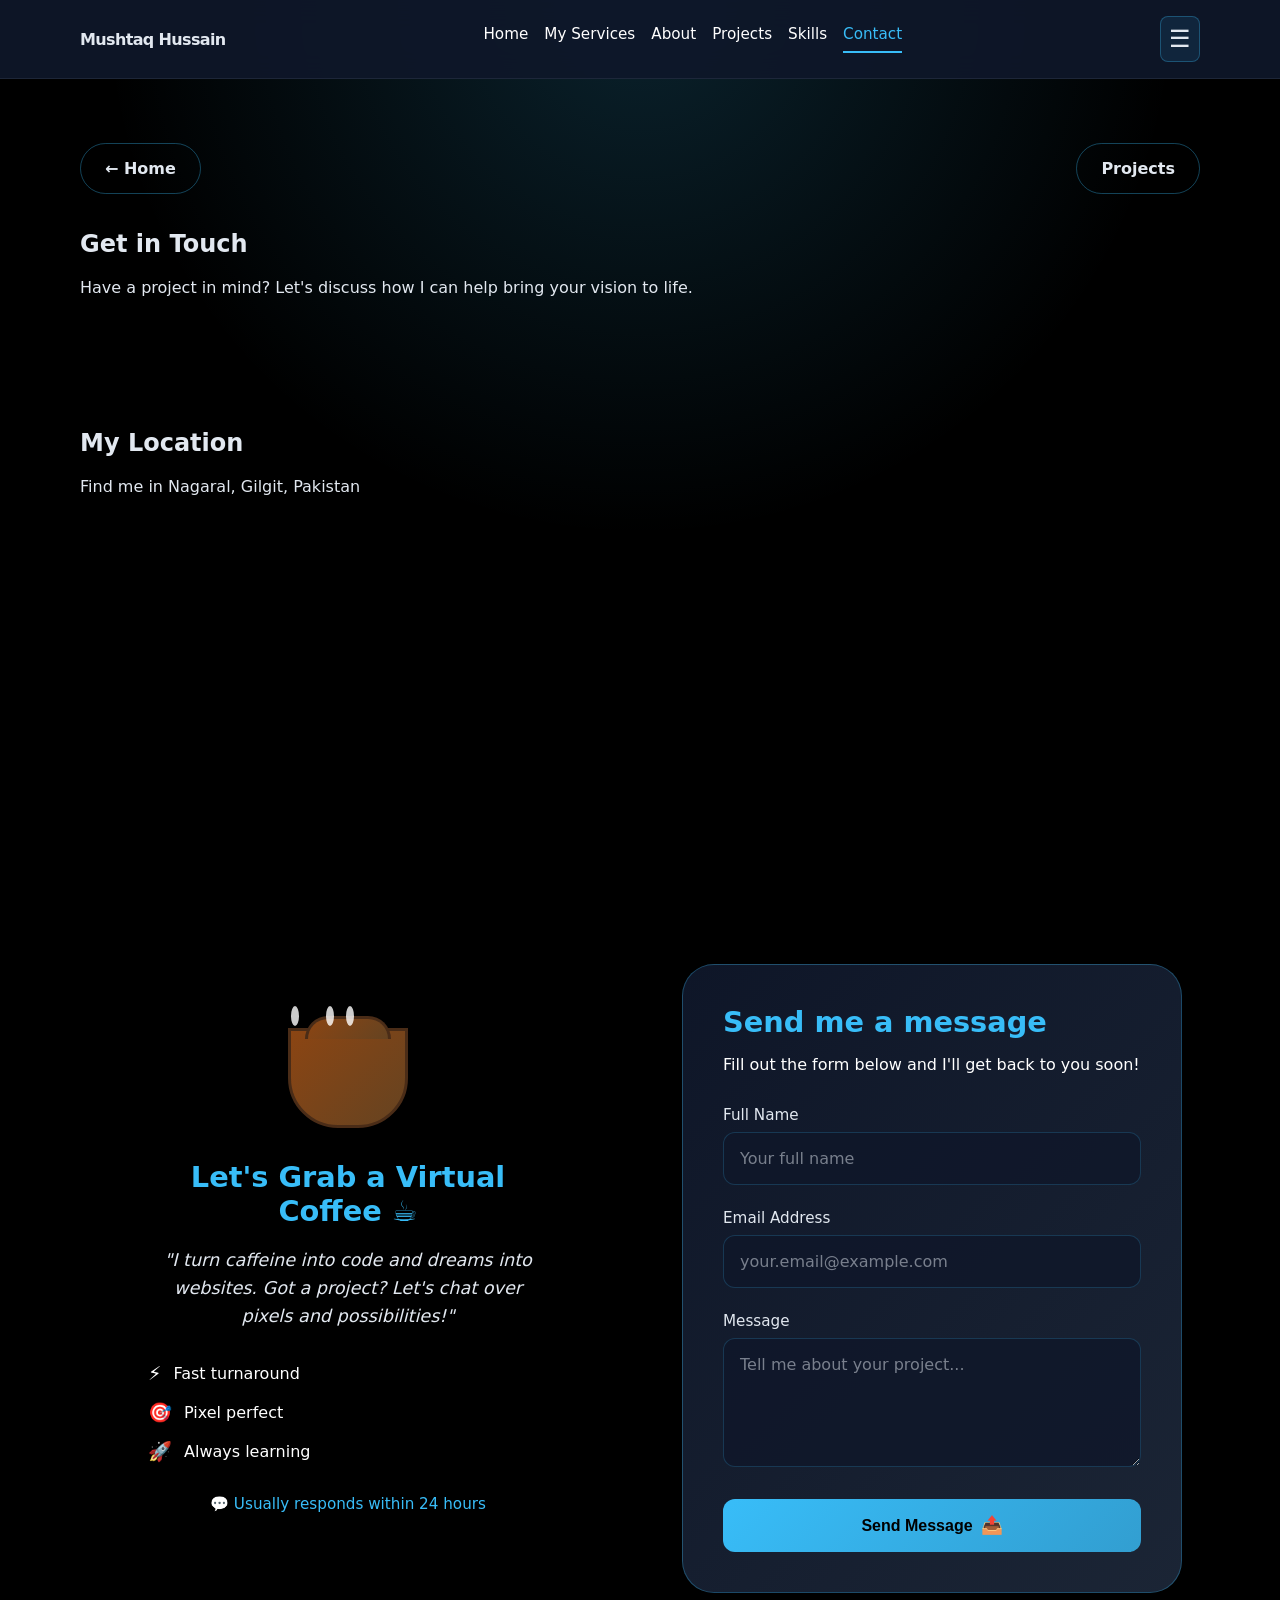
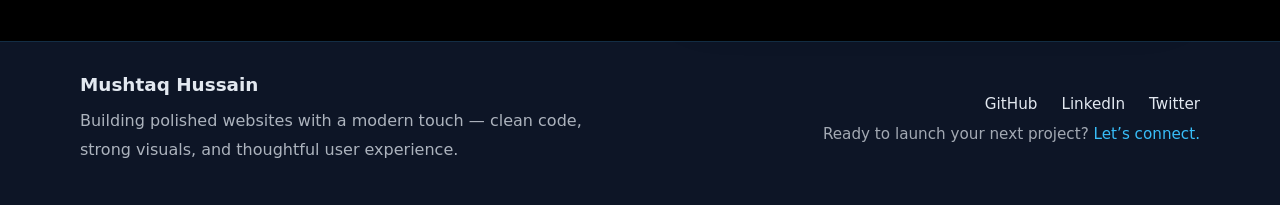
<file: contact.html>
<!DOCTYPE html>
<html lang="en">
<head>
    <meta charset="UTF-8">
    <meta name="viewport" content="width=device-width, initial-scale=1.0">
    <title>Contact Me</title>
    <link rel="stylesheet" href="style.css">
</head>
<body>
     <header>
      <div class="container">
         <nav>
            <a href="index.html" class="logo">Mushtaq Hussain</a>
            <div class="nav-links">
                <a href="index.html#home">Home</a>
                <a href="index.html#services">My Services</a>
                <a href="index.html#about">About</a>
                <a href="project.html" class="active">Projects</a>
                <a href="index.html#skills">Skills</a>
                <a href="index.html#contact">Contact</a>
            </div>
            <button class="hamburger" id="hamburger">☰</button>
            <div class="hamburger-menu" id="hamburger-menu">
                <nav class="hamburger-nav">
                    <p class="section-title">About me</p>
                    <button class="close-btn" id="closeHamburger">×</button>
                </nav>
                <div class="hamburger-about">
                    <div class="about-grid">
                        <div class="card">
                            <h3>Hi, I’m a web developer.</h3>
                            <p>I build responsive websites using HTML, CSS, and JavaScript. My goal is to create thoughtful user experiences with clean, modern interfaces and intuitive interactions.</p>
                            <div class="features">
                                <div class="feature">
                                    <strong>Responsive design</strong>
                                    <span>Fast layouts that adapt to mobile, tablet, and desktop.</span>
                                </div>
                                <div class="feature">
                                    <strong>Interactive UI</strong>
                                    <span>Smooth animations and clear navigation for every visitor.</span>
                                </div>
                                <div class="feature">
                                    <strong>Simple custom code</strong>
                                    <span>Easy-to-edit structure so you can update content quickly.</span>
                                </div>
                            </div>
                        </div>
                        <div class="card">
                            <h3>What I enjoy working on</h3>
                            <p>Projects that combine strong visual design with reliable performance. I enjoy creating landing pages, portfolios, and small apps that feel polished and easy to use.</p>
                        </div>
                    </div>
                </div>
                <div class="hamburger-contact">
                    <p class="section-title">Get in touch</p>
                    <div class="contact-card card">
                        <h3>Let's build something together.</h3>
                        <p>Fill in your contact details or copy the email below to start a conversation.</p>
                        <div class="contact-actions">
                            <a href="mailto:mushtaq93808@gmail.com" class="btn">Email me</a>
                            <button id="hamburgerCopyEmailBtn" class="btn-outline" type="button">Copy email</button>
                        </div>
                        <p class="contact-info">Or change this email to your own address and share it with clients.</p>
                    </div>
                </div>
            </div>
        </nav>
      </div>
    </header>

    <section class="project-hero">
      <div class="container">
        <div class="project-hero-content">
          <div class="hero-header-wrapper">
            <nav class="breadcrumb">
              <a href="index.html" class="btn-outline">← Home</a>
              <a href="project.html" class="btn-outline">Projects</a>
            </nav>
            <div>
              <h1>Get in Touch</h1>
              <p>Have a project in mind? Let's discuss how I can help bring your vision to life.</p>
            </div>
          </div>
        </div>
      </div>
    </section>

      <section id="contact">
          <div class="container">
            
            <!-- Map Section -->
            <div class="map-section">
                <h2>My Location</h2>
                <p>Find me in Nagaral, Gilgit, Pakistan</p>
                <div class="map-container">
                    <iframe 
                        src="https://maps.google.com/maps?q=Nagaral+Gilgit+Pakistan&output=embed" 
                        width="100%" 
                        height="400" 
                        style="border:0;" 
                        allowfullscreen="" 
                        loading="lazy" 
                        referrerpolicy="no-referrer-when-downgrade">
                    </iframe>
                </div>
            </div>
            
            <div class="contact-grid">
                <!-- Left Side - Creative/Funny Content -->
                <div class="contact-creative">
                    <div class="creative-content">
                        <div class="coffee-animation">
                            <div class="coffee-cup">
                                <div class="steam"></div>
                                <div class="steam"></div>
                                <div class="steam"></div>
                            </div>
                        </div>
                        <h3>Let's Grab a Virtual Coffee ☕</h3>
                        <p class="creative-text">
                            "I turn caffeine into code and dreams into websites. 
                            Got a project? Let's chat over pixels and possibilities!"
                        </p>
                        <div class="fun-facts">
                            <div class="fun-fact">
                                <span class="emoji">⚡</span>
                                <span>Fast turnaround</span>
                            </div>
                            <div class="fun-fact">
                                <span class="emoji">🎯</span>
                                <span>Pixel perfect</span>
                            </div>
                            <div class="fun-fact">
                                <span class="emoji">🚀</span>
                                <span>Always learning</span>
                            </div>
                        </div>
                        <div class="response-time">
                            <p>💬 Usually responds within 24 hours</p>
                        </div>
                    </div>
                </div>
                
                <!-- Right Side - Contact Form -->
                <div class="contact-form-container">
                    <div class="contact-form-card card">
                        <h3>Send me a message</h3>
                        <p>Fill out the form below and I'll get back to you soon!</p>
                        
                        <form id="contactForm" class="contact-form" action="mailto:mushtaq93808@gmail.com" method="GET" enctype="text/plain">
                            <div class="form-group">
                                <label for="fullName">Full Name</label>
                                <input type="text" id="fullName" name="fullName" required placeholder="Your full name">
                            </div>
                            
                            <div class="form-group">
                                <label for="email">Email Address</label>
                                <input type="email" id="email" name="email" required placeholder="your.email@example.com">
                            </div>
                            
                            <div class="form-group">
                                <label for="message">Message</label>
                                <textarea id="message" name="message" required placeholder="Tell me about your project..." rows="5"></textarea>
                            </div>
                            
                            <button type="submit" class="btn submit-btn">
                                <span class="btn-text">Send Message</span>
                                <span class="btn-icon">📤</span>
                            </button>
                        </form>
                        
                        <div id="formMessage" class="form-message"></div>
                    </div>
                </div>
            </div>
          </div>
        </section>

      
    <footer>
        <div class="footer-content container">
            <div class="footer-brand">
                <a href="#home" class="footer-logo">Mushtaq Hussain</a>
                <p>Building polished websites with a modern touch — clean code, strong visuals, and thoughtful user experience.</p>
            </div>
            <div class="footer-links-group">
                <div class="footer-links">
                    <a href="https://github.com/mushtaq93808-png" target="_blank" rel="noreferrer">GitHub</a>
                    <a href="https://www.linkedin.com/in/mushtaq-hussain-2829ab2a3/" target="_blank" rel="noreferrer">LinkedIn</a>
                    <a href="#" target="_blank" rel="noreferrer">Twitter</a>
                </div>
                <p class="footer-note">Ready to launch your next project? <a href="#contact">Let’s connect.</a></p>
            </div>
        </div>
    </footer>

    <script src="script.js"></script>
    
</body>
</html>
</file>
<file: style.css>
/* Portfolio styles */
:root {
  --bg: #000000;
  --card: #1e293b;
  --accent: #38bdf8;
  --text: #e2e8f0;
  --muted: #ffffff;
}

* {
  box-sizing: border-box;
}

html {
  scroll-behavior: smooth;
}

body {
  margin: 0;
  font-family: Inter, system-ui, -apple-system, BlinkMacSystemFont, "Segoe UI", sans-serif;
  background: radial-gradient(circle at top, rgba(56, 189, 248, 0.18), transparent 28%),
    var(--bg);
  color: var(--text);
}

/* ═══════════════════════════════════════
   PROFESSIONAL SPLASH SCREEN
   ═══════════════════════════════════════ */
.splash-screen {
  position: fixed;
  inset: 0;
  z-index: 9999;
  background: linear-gradient(135deg, rgba(15, 23, 42, 0.98), rgba(30, 41, 59, 0.96));
  backdrop-filter: blur(10px);
  display: flex;
  align-items: center;
  justify-content: center;
  flex-direction: column;
  overflow: hidden;
  cursor: default;
}

.splash-screen::before {
  content: '';
  position: absolute;
  inset: 0;
  background: radial-gradient(circle at top left, rgba(56, 189, 248, 0.08), transparent 40%),
              radial-gradient(circle at bottom right, rgba(56, 189, 248, 0.05), transparent 40%);
  pointer-events: none;
}

.splash-screen.fade-out {
  animation: splashFade 0.8s ease-out forwards;
}

@keyframes splashFade {
  to {
    opacity: 0;
    visibility: hidden;
    transform: translateY(-20px);
  }
}

.splash-content {
  position: relative;
  z-index: 1;
  text-align: center;
  display: flex;
  flex-direction: column;
  align-items: center;
  gap: 2rem;
  animation: splashIn 0.8s ease-out;
}

@keyframes splashIn {
  from {
    opacity: 0;
    transform: scale(0.95) translateY(20px);
  }
  to {
    opacity: 1;
    transform: scale(1) translateY(0);
  }
}

.splash-logo {
  width: 80px;
  height: 80px;
  background: linear-gradient(135deg, var(--accent), rgba(56, 189, 248, 0.6));
  border-radius: 1.5rem;
  display: flex;
  align-items: center;
  justify-content: center;
  font-weight: 700;
  font-size: 2rem;
  color: #0f172a;
  box-shadow: 0 20px 40px rgba(56, 189, 248, 0.2), inset 0 -2px 8px rgba(0, 0, 0, 0.2);
  animation: logoBounce 0.8s ease-out;
}

@keyframes logoBounce {
  0% {
    transform: scale(0.5);
    opacity: 0;
  }
  100% {
    transform: scale(1);
    opacity: 1;
  }
}

.splash-title {
  margin: 0;
  font-size: clamp(1.8rem, 4vw, 2.8rem);
  font-weight: 700;
  letter-spacing: -0.02em;
  color: var(--muted);
  animation: titleSlide 0.8s ease-out 0.2s both;
}

@keyframes titleSlide {
  from {
    opacity: 0;
    transform: translateY(20px);
  }
  to {
    opacity: 1;
    transform: translateY(0);
  }
}

.splash-subtitle {
  margin: 0;
  font-size: 1rem;
  color: rgba(226, 232, 240, 0.7);
  letter-spacing: 0.08em;
  text-transform: uppercase;
  font-weight: 500;
  animation: titleSlide 0.8s ease-out 0.3s both;
}

/* .splash-progress {
  display: flex;
  align-items: center;
  gap: 1rem;
  animation: titleSlide 0.8s ease-out 0.4s both;
} */

.progress-bar {
  width: 200px;
  height: 3px;
  background: rgba(56, 189, 248, 0.15);
  border-radius: 2px;
  overflow: hidden;
  position: relative;
}

.progress-fill {
  height: 100%;
  width: 0;
  background: linear-gradient(90deg, var(--accent), rgba(56, 189, 248, 0.8));
  border-radius: 2px;
  animation: progressLoad 2.2s ease-out forwards;
}

@keyframes progressLoad {
  0% { width: 0; }
  75% { width: 85%; }
  100% { width: 100%; }
}

.progress-text {
  font-size: 0.85rem;
  color: var(--accent);
  font-weight: 600;
  min-width: 40px;
  text-align: right;
}

.hero-image img {
  max-width: 100%;
  display: block;
  background: transparent;
}

a {
  color: inherit;
  text-decoration: none;
}

.container {
  width: min(1120px, calc(100% - 2rem));
  margin: 0 auto;
}

header {
  position: sticky;
  top: 0;
  z-index: 20;
  background: rgba(15, 23, 42, 0.92);
  backdrop-filter: blur(14px);
  border-bottom: 1px solid rgba(148, 163, 184, 0.12);
}

nav {
  display: flex;
  align-items: center;
  justify-content: space-between;
  gap: 1rem;
  padding: 1rem 0;
}

.logo {
  font-weight: 700;
  letter-spacing: -0.04em;
}

.nav-links {
  display: flex;
  gap: 1rem;
  flex-wrap: wrap;
  justify-content: flex-end;
}

.hamburger {
  display: none;
  background: rgba(56, 189, 248, 0.1);
  border: 1px solid rgba(56, 189, 248, 0.3);
  border-radius: 0.5rem;
  color: var(--text);
  font-size: 1.5rem;
  cursor: pointer;
  padding: 0.5rem;
}

.hamburger-menu {
  display: none;
  position: absolute;
  top: 100%;
  right: 0;
  background: var(--card);
  border: 1px solid rgba(148, 163, 184, 0.12);
  border-radius: 0.5rem;
  padding: 1rem;
  width: 400px;
  max-height: 85vh;
  overflow-y: auto;
  z-index: 10;
  opacity: 0;
  transform: translateY(-10px);
  transition: opacity 0.3s ease, transform 0.3s ease;
}

.hamburger-nav {
  position: sticky;
  top: -18px;
  background: var(--card);
  display: flex;
  justify-content: space-between;
  align-items: center;
  padding: 1.7rem;
  margin: -1rem -1rem 1rem -1rem;
  border-bottom: 1px solid rgba(148, 163, 184, 0.12);
  gap: 1rem;
  z-index: 15;
}

.hamburger-nav .section-title {
  margin: 0;
  flex: 1;
}

.close-btn {
  background: none;
  border: none;
  color: var(--text);
  font-size: 1.5rem;
  cursor: pointer;
  padding: 0;
  flex-shrink: 0;
}

.hamburger-about .about-grid {
  grid-template-columns: 1fr;
  gap: 1rem;
}

.hamburger-contact .contact-card {
  padding: 1rem;
}

.hamburger-menu.active {
  display: block;
  opacity: 1;
  transform: translateY(0);
}

.nav-links a {
  font-size: 0.95rem;
  color: var(--muted);
  transition: color 0.2s ease, border-color 0.2s ease;
  padding-bottom: 0.5rem;
  border-bottom: 2px solid transparent;
  position: relative;
}

.nav-links a:hover {
  color: var(--accent);
  border-bottom-color: var(--accent);
}

.nav-links a.active {
  color: var(--accent);
  border-bottom-color: var(--accent);
}

.hero {
  margin: 0 100px;
 
  display: grid;
  grid-template-columns: 1.2fr 0.8fr;
  gap: 2rem;
  align-items: center;
  padding: 4rem 0 3rem;
}


.hero-content {
  max-width: 560px;
}

.hero h1 {
  
  color:var(--muted) ;
  font-size: 48px;
  margin: 0 0 1rem;
  line-height: 1.02;
  
}
.hero h2 {
  color: var(--accent);
  font-size: 32px;
  margin: 0 0 1rem;
  line-height: 1.02;
  overflow: hidden; /* to hide the falling words initially */
}

.animated-word {
  display: inline-block;
  opacity: 0;
  transform: translateY(-50px);
  animation: fallIn 0.8s ease-out forwards;
}

.animated-word:nth-child(1) { animation-delay: 0s; }
.animated-word:nth-child(2) { animation-delay: 0.8s; }
.animated-word:nth-child(3) { animation-delay: 1.6s; }
.animated-word:nth-child(4) { animation-delay: 2.4s; }

@keyframes fallIn {
  0% {
    opacity: 0;
    transform: translateY(-50px);
  }
  100% {
    opacity: 1;
    transform: translateY(0);
  }
}

.hero p {
  font-size: 1rem;
  line-height: 1.8;
  color: var(--muted);
}

.hero-buttons {
  margin-top: 2rem;
  display: flex;
  gap: 1rem;
  flex-wrap: wrap;
}

.btn,
.btn-outline {
  display: inline-flex;
  align-items: center;
  justify-content: center;
  gap: 0.5rem;
  border-radius: 999px;
  padding: 0.95rem 1.5rem;
  font-weight: 600;
  transition: transform 0.2s ease, background-color 0.2s ease, color 0.2s ease;
}

.btn {
  background: var(--accent);
  color: #0f172a;
  border: none;
}

.btn:hover,
.btn-outline:hover {
  transform: translateY(-1px);
}

.btn-outline {
  border: 1px solid rgba(56, 189, 248, 0.35);
  color: var(--text);
  background: transparent;
}

.btn-sm {
  padding: 0.65rem 1.25rem;
  font-size: 0.9rem;
}

.hero-image {
  position: relative;
  overflow: hidden;
  border-radius: 2rem;
}

.hero-image::before {
  content: '';
  position: absolute;
  top: 0;
  left: -25%;
  width: 150%;
  height: 100%;
  background: linear-gradient(120deg, transparent 35%, rgba(56, 189, 248, 0.18) 45%, rgba(56, 189, 248, 0.08) 55%, transparent 70%);
  transform: translateX(-100%);
  transition: transform 0.8s ease;
  z-index: 2;
  pointer-events: none;
}

.hero-image:hover::before {
  transform: translateX(100%);
}

.hero-image img {
  overflow: hidden;
  box-shadow: 0 32px 80px rgba(15, 23, 42, 0.35);
  background: transparent;
  clip-path: polygon(27% 0%, 73% 0%, 100% 27%, 100% 73%, 73% 100%, 27% 100%, 0% 73%, 0% 27%);
  border: 4px solid rgba(56, 189, 248, 0.35);
  transition: transform 0.35s ease, box-shadow 0.35s ease;
  transform-origin: center center;
}

.hero-image:hover {
  animation: swing 0.8s ease-in-out alternate-reverse;
}

.hero-image img {
  width: 100%;
  height: auto;
  display: block;
  object-fit: cover;
  background: transparent;
}

@keyframes swing {
  0%, 100% {
    transform: rotate(0deg);
  }
  25% {
    transform: rotate(-3deg);
  }
  50% {
    transform: rotate(3deg);
  }
  75% {
    transform: rotate(-3deg);
  }
}

section {
  padding: 3rem 0;
}

.section-title {
  display: inline-flex;
  align-items: center;
  gap: 0.75rem;
  margin-bottom: 1.75rem;
 
  text-transform: uppercase;
  letter-spacing: 0.18em;
  color: var(--accent);
}

.project-hero-lower {
  display: grid;
  grid-template-columns: 1fr auto;
  gap: 3rem;
  align-items: center;
  justify-items: start;
  padding: 3rem 0 4rem;
  border-top: 1px solid rgba(56, 189, 248, 0.1);
}

.project-hero-list h3 {
  color: var(--accent);
  font-size: 1.2rem;
  margin: 0 0 1.5rem;
  text-transform: uppercase;
  letter-spacing: 0.1em;
}

.project-quick-list {
  list-style: none;
  padding: 0;
  margin: 0;
  display: flex;
  flex-direction: column;
  gap: 0.75rem;
}

.project-quick-list li {
  border-left: 2px solid rgba(56, 189, 248, 0.3);
  padding-left: 1rem;
  transition: all 0.2s ease;
}

.project-quick-list li:hover {
  border-left-color: var(--accent);
}

.project-quick-list li a {
  color: var(--text);
  text-decoration: none;
  font-size: 1rem;
  transition: color 0.2s ease;
}

.project-quick-list li a:hover {
  color: var(--accent);
}

.project-hero-cta {
  display: flex;
  flex-direction: column;
  gap: 0.75rem;
  justify-content: flex-end;
  align-items: flex-end;
  background: linear-gradient(135deg, rgba(56, 189, 248, 0.1), rgba(30, 41, 59, 0.15));
  border: 1px solid rgba(56, 189, 248, 0.2);
  border-radius: 1.5rem;
  padding: 1.75rem;
  backdrop-filter: blur(10px);
  box-shadow: 0 8px 32px rgba(0, 0, 0, 0.1);
}

.section-subtitle {
  display: block;
  font-size: 2rem;
  font-weight: 600;
  color: var(--muted);
  margin: -1.75rem 0 2rem 0;
  line-height: 1.3;
  letter-spacing: -0.02em;
}

.section-header {
  display: flex;
  justify-content: space-between;
  align-items: center;
  gap: 2rem;
  margin-bottom: 3rem;
  flex-wrap: wrap;
}

.section-header h2 {
  font-size: 2.5rem;
  margin: 0;
  color: var(--muted);
}

.project-filters {
  display: flex;
  gap: 0.75rem;
  flex-wrap: wrap;
}

.filter-btn {
  background: transparent;
  border: 1px solid rgba(56, 189, 248, 0.3);
  color: var(--text);
  padding: 0.65rem 1.25rem;
  border-radius: 999px;
  cursor: pointer;
  font-weight: 500;
  transition: all 0.2s ease;
  font-size: 0.95rem;
}

.filter-btn:hover {
  border-color: var(--accent);
  color: var(--accent);
}

.filter-btn.active {
  background: var(--accent);
  color: #0f172a;
  border-color: var(--accent);
}

.cta-section {
  text-align: center;
  padding: 3rem;
  background: linear-gradient(135deg, rgba(56, 189, 248, 0.08), rgba(30, 41, 59, 0.1));
  border: 1px solid rgba(56, 189, 248, 0.15);
  border-radius: 2rem;
  margin-top: 4rem;
}

.cta-section h3 {
  font-size: 2rem;
  color: var(--muted);
  margin: 0 0 0.5rem;
}

.cta-section p {
  color: var(--text);
  font-size: 1.1rem;
  margin: 0 0 1.5rem;
}

.btn-lg {
  padding: 1.1rem 2rem;
  font-size: 1.05rem;
}


.card-grid {
  display: grid;
  gap: 1.5rem;
}

.about-grid,
.projects-grid,
.skills-grid {
  display: grid;
  gap: 1.5rem;
}



.about-grid {
  position: relative;
  display: grid;
  grid-template-columns: 1.2fr 0.8fr;
  gap: 3rem;
  align-items: center;
  margin-bottom: 4rem;
}

.about-grid .card:first-child {
  position: relative;
  background: linear-gradient(135deg, rgba(15, 23, 42, 0.95), rgba(30, 41, 59, 0.9));
  border: 1px solid rgba(56, 189, 248, 0.3);
  border-radius: 2rem;
  padding: 3rem;
  box-shadow: 0 25px 50px rgba(0, 0, 0, 0.3);
  backdrop-filter: blur(10px);
  min-height: 400px;
  display: flex;
  flex-direction: column;
  justify-content: center;
  overflow: hidden;
  transition: transform 0.35s ease, box-shadow 0.35s ease, background-color 0.35s ease;
}

.about-grid .card:first-child::before {
  content: '';
  position: absolute;
  inset: -20px;
  background: radial-gradient(circle at top left, rgba(56, 189, 248, 0.14), transparent 30%);
  opacity: 0;
  transform: scale(0.95);
  pointer-events: none;
  transition: opacity 0.35s ease, transform 0.35s ease;
}

.about-grid .card:first-child:hover {
  transform: translateY(-8px);
  box-shadow: 0 42px 85px rgba(8, 145, 178, 0.25);
}

.about-grid .card:first-child:hover::before {
  opacity: 1;
  transform: scale(1);
}

.about-grid .card:first-child h3 {
  font-size: 2.5rem;
  font-weight: 700;
  color: var(--muted);
  margin-bottom: 1.5rem;
  line-height: 1.1;
}

.about-grid .card:first-child p {
  font-size: 1.1rem;
  line-height: 1.75;
  color: var(--text);
  margin-bottom: 2rem;
  opacity: 0.95;
}

.about-actions {
  margin-top: auto;
}

.about-grid .card:nth-child(2) {
  position: relative;
  min-height: 400px;
  animation: aboutImageIn 0.9s ease-out forwards;
}

#about.animate .about-grid .card:first-child {
  animation: aboutTextIn 0.9s ease-out forwards;
}

#about.animate .about-grid .card:nth-child(2) {
  animation-delay: 0.2s;
}

.activity-gallery {
  position: relative;
  overflow: hidden;
  border-radius: 2rem;
  box-shadow: 0 25px 50px rgba(0, 0, 0, 0.3);
  transition: transform 0.35s ease, box-shadow 0.35s ease;
}

.activity-gallery:hover {
  transform: translateY(-6px) scale(1.02);
  box-shadow: 0 35px 65px rgba(8, 145, 178, 0.22);
}

.activity-gallery::before {
  content: '';
  position: absolute;
  top: 0;
  left: -25%;
  width: 150%;
  height: 100%;
  background: linear-gradient(120deg, transparent 35%, rgba(56, 189, 248, 0.18) 45%, rgba(56, 189, 248, 0.08) 55%, transparent 70%);
  transform: translateX(-100%);
  transition: transform 0.8s ease;
  z-index: 1;
  border-radius: 2rem;
}

.activity-gallery:hover::before {
  transform: translateX(100%);
}

.activity-gallery img {
  width: 100%;
  height: 100%;
  object-fit: cover;
  display: block;
  min-height: 400px;
  border-radius: 2rem;
  transition: transform 0.35s ease;
}

.activity-gallery:hover img {
  transform: scale(1.06) rotate(0.25deg);
}

@keyframes aboutTextIn {
  from {
    opacity: 0;
    transform: translateX(-30px);
  }
  to {
    opacity: 1;
    transform: translateX(0);
  }
}

@keyframes aboutImageIn {
  from {
    opacity: 0;
    transform: translateX(30px) scale(0.98);
  }
  to {
    opacity: 1;
    transform: translateX(0) scale(1);
  }
}

.projects-grid {
  grid-template-columns: repeat(2, minmax(0, 1fr));
  gap: 2rem;
  margin-bottom: 4rem;
}

.project-card {
  display: grid;
  grid-template-rows: auto 1fr;
  gap: 0;
  overflow: hidden;
  cursor: pointer;
  transition: transform 0.3s ease, box-shadow 0.3s ease;
}

.project-card:hover {
  transform: translateY(-5px);
  box-shadow: 0 30px 60px rgba(0, 0, 0, 0.3);
}

.project-image {
  position: relative;
  overflow: hidden;
  border-radius: 1.5rem 1.5rem 0 0;
  height: 250px;
  background: rgba(56, 189, 248, 0.1);
}

.project-image img {
  width: 100%;
  height: 100%;
  object-fit: cover;
  transition: transform 0.3s ease;
}

.project-card:hover .project-image img {
  transform: scale(1.08);
}

.project-overlay {
  position: absolute;
  top: 0;
  left: 0;
  right: 0;
  bottom: 0;
  background: rgba(15, 23, 42, 0.85);
  opacity: 0;
  transition: opacity 0.3s ease;
  display: flex;
  align-items: center;
  justify-content: center;
  backdrop-filter: blur(5px);
}

.project-card:hover .project-overlay {
  opacity: 1;
}

.project-info {
  padding: 2rem;
  display: flex;
  flex-direction: column;
  gap: 1rem;
}

.project-info h4 {
  margin: 0;
  color: var(--muted);
  font-size: 1.35rem;
}

.project-info p {
  margin: 0;
  color: var(--text);
  line-height: 1.6;
}


.stats-grid {
  margin-top: 50px;
  display: grid;
  grid-template-columns: repeat(2, minmax(280px, 1fr));
  gap: 2rem;
}

.stat-card {
  background: linear-gradient(135deg, rgba(15, 23, 42, 0.95), rgba(30, 41, 59, 0.9));
  border: 1px solid rgba(56, 189, 248, 0.3);
  border-radius: 2rem;
  padding: 2.5rem;
  text-align: center;
  box-shadow: 0 20px 40px rgba(0, 0, 0, 0.3);
  backdrop-filter: blur(10px);
  transition: transform 0.35s ease, box-shadow 0.35s ease;
  position: relative;
  overflow: hidden;
}

.stat-card::before {
  content: '';
  position: absolute;
  top: 0;
  left: 0;
  right: 0;
  bottom: 0;
  background: linear-gradient(45deg, rgba(56, 189, 248, 0.05), transparent);
  z-index: 0;
}

.stat-card::after {
  content: '';
  position: absolute;
  top: 0;
  left: -120%;
  width: 120%;
  height: 100%;
  background: linear-gradient(120deg, transparent 30%, rgba(56, 189, 248, 0.15) 45%, rgba(56, 189, 248, 0.08) 55%, transparent 70%);
  transform: translateX(0);
  transition: transform 0.8s ease;
  z-index: 1;
}

.stat-card:hover {
  transform: translateY(-6px);
  box-shadow: 0 30px 70px rgba(8, 145, 178, 0.25);
}

.stat-card:hover::after {
  transform: translateX(220%);
}



.progress-bar {
  width: 100%;
  height: 10px;
  background: rgba(56, 189, 248, 0.1);
  border-radius: 5px;
  margin-top: 1.5rem;
  overflow: hidden;
  position: relative;
  z-index: 1;
  box-shadow: inset 0 2px 4px rgba(0, 0, 0, 0.1);
}

.progress-fill {
  height: 100%;
  background: linear-gradient(90deg, var(--accent), rgba(56, 189, 248, 0.7));
  border-radius: 5px;
  width: 0%;
  transition: width 2.5s cubic-bezier(0.4, 0, 0.2, 1);
  position: relative;
}

.progress-fill::after {
  content: '';
  position: absolute;
  top: 0;
  left: 0;
  bottom: 0;
  right: 0;
  background: linear-gradient(90deg, transparent, rgba(255, 255, 255, 0.3), transparent);
  animation: shimmer 2.5s ease-out;
}

@keyframes shimmer {
  0% { transform: translateX(-100%); }
  100% { transform: translateX(100%); }
}

.stat-card h3 {
  margin: 0 0 0.5rem 0;
  font-size: 3.5rem;
  font-weight: 800;
  color: var(--accent);
  position: relative;
  z-index: 1;
  background: linear-gradient(135deg, var(--accent), rgba(56, 189, 248, 0.8));
  -webkit-background-clip: text;
  -webkit-text-fill-color: transparent;
  background-clip: text;
}

.stat-card p {
  margin: 0.5rem 0 1.5rem 0;
  color: var(--muted);
  font-size: 1.1rem;
  font-weight: 500;
  position: relative;
  z-index: 1;
}

.card {
  background: rgba(15, 23, 42, 0.88);
  border: 1px solid rgba(148, 163, 184, 0.1);
  border-radius: 1.5rem;
  padding: 1.75rem;
}

.card h3 {
  margin-top: 0;
}

.features {
  display: grid;
  gap: 1rem;
}

.feature {
  display: grid;
  gap: 0.45rem;
}

.feature strong {
  color: var(--text);
}

.project-card {
  padding: 1.5rem;
  display: flex;
  flex-direction: column;
  gap: 1rem;
  min-height: 280px;
}

.project-card img {
  width: 100%;
  height: 180px;
  object-fit: cover;
  border-radius: 1rem;
}

.project-card h4 {
  margin: 0;
}

.project-card .project-link {
  margin-top: auto;
}

.skills-grid {
  grid-template-columns: repeat(3, minmax(140px, 1fr));
}

.services-grid {
  display: grid;
  grid-template-columns: repeat(2, 1fr);
  gap: 1.5rem;
}

.service-card {
  display: flex;
  flex-direction: column;
  gap: 1rem;
  padding: 2rem;
  background: rgba(15, 23, 42, 0.94);
  border: 1px solid rgba(56, 189, 248, 0.12);
  border-radius: 1.5rem;
  box-shadow: 0 20px 40px rgba(0, 0, 0, 0.18);
  transform: translateY(28px) scale(0.99);
  opacity: 0;
  filter: blur(3px);
  transition: transform 0.35s ease, box-shadow 0.35s ease, background-color 0.35s ease;
}

#services.animate .service-card {
  animation: serviceCardIn 0.75s cubic-bezier(0.22, 1, 0.36, 1) forwards;
}

#services.animate .service-card:nth-child(1) {
  animation-delay: 0.1s;
}

#services.animate .service-card:nth-child(2) {
  animation-delay: 0.2s;
}

#services.animate .service-card:nth-child(3) {
  animation-delay: 0.3s;
}

.service-icon {
  position: relative;
  display: flex;
  align-items: center;
  justify-content: center;
  width: 64px;
  height: 64px;
  background: rgba(56, 189, 248, 0.1);
  border: 2px solid rgba(56, 189, 248, 0.2);
  border-radius: 1rem;
  color: var(--accent);
  margin-bottom: 0.75rem;
  transition: transform 0.35s ease, background-color 0.35s ease, border-color 0.35s ease, box-shadow 0.35s ease;
}

.service-icon::before {
  content: '';
  position: absolute;
  inset: -10px;
  border-radius: 1.5rem;
  border: 1px solid rgba(56, 189, 248, 0.18);
  opacity: 0;
  transform: scale(0.9);
  transition: opacity 0.35s ease, transform 0.35s ease;
}

.service-icon:hover {
  background: rgba(56, 189, 248, 0.18);
  border-color: rgba(56, 189, 248, 0.5);
  transform: scale(1.08);
  box-shadow: 0 24px 45px rgba(56, 189, 248, 0.14);
}

.service-icon:hover::before {
  opacity: 1;
  transform: scale(1.05);
}

.service-card:hover {
  transform: translateY(-6px) scale(1.01);
  box-shadow: 0 28px 60px rgba(8, 145, 178, 0.18);
  background: rgba(30, 41, 59, 0.95);
}

.service-card h3 {
  margin-top: 0;
  color: var(--muted);
}

.service-card p {
  margin: 0;
  font-size: 0.95rem;
  line-height: 1.6;
  color: var(--text);
}

.service-features {
  list-style: none;
  padding: 0;
  margin: 0.5rem 0 0;
  display: flex;
  flex-direction: column;
  gap: 0.5rem;
}

.service-features li {
  padding-left: 1.5rem;
  position: relative;
  font-size: 0.9rem;
  color: var(--muted);
}

.service-features li:before {
  content: "✓";
  position: absolute;
  left: 0;
  color: var(--accent);
  font-weight: bold;
}

@keyframes serviceCardIn {
  from {
    opacity: 0;
    transform: translateY(28px) scale(0.98);
    filter: blur(3px);
  }
  to {
    opacity: 1;
    transform: translateY(0) scale(1);
    filter: blur(0);
  }
}


.skill-pill {
  background: rgba(100, 116, 139, 0.18);
  border: 1px solid rgba(148, 163, 184, 0.12);
  border-radius: 999px;
  padding: 0.85rem 1rem;
  text-align: center;
  color: var(--text);
}

.contact-card {
  display: grid;
  gap: 1rem;
}

.contact-card p,
.contact-card a,
.contact-card .contact-info {
  color: var(--muted);
}

.contact-actions {
  display: flex;
  flex-wrap: wrap;
  gap: 1rem;
}

/* Skills Tabs */
.skills-tabs {
  margin-top: 2rem;
}

.tab-buttons {
  display: flex;
  gap: 1rem;
  margin-bottom: 2rem;
  flex-wrap: wrap;
  border-bottom: 2px solid rgba(148, 163, 184, 0.1);
  padding-bottom: 1rem;
}

.tab-btn {
  background: none;
  border: none;
  color: var(--text);
  padding: 0.75rem 1rem;
  cursor: pointer;
  font-size: 1rem;
  font-weight: 500;
  border-bottom: 3px solid transparent;
  transition: all 0.3s ease;
  position: relative;
}

.tab-btn:hover {
  color: var(--accent);
}

.tab-btn.active {
  color: var(--accent);
  border-bottom-color: var(--accent);
}

.tab-content {
  display: none;
  animation: fadeIn 0.3s ease;
}

.tab-content.active {
  display: block;
}

@keyframes fadeIn {
  from { opacity: 0; }
  to { opacity: 1; }
}

/* Timeline */
.timeline {
  display: grid;
  gap: 2rem;
}

.timeline-item {
  display: grid;
  grid-template-columns: 50px 1fr;
  gap: 1.5rem;
  transition: transform 0.3s ease;
}

/* 
.timeline-marker {
  width: 50px;
  height: 50px;
  background: linear-gradient(135deg, var(--accent), rgba(56, 189, 248, 0.5));
  border-radius: 50%;
  position: relative;
  display: flex;
  align-items: center;
  justify-content: center;
  transition: all 0.3s ease;
  box-shadow: 0 0 0 rgba(56, 189, 248, 0.5);
}

.timeline-item:hover .timeline-marker {
  box-shadow: 0 0 15px rgba(56, 189, 248, 0.6), 0 0 30px rgba(56, 189, 248, 0.3);
  transform: scale(1.05);
  animation: glowBreath 2s ease-in-out infinite;
}

.timeline-marker::after {
  content: '';
  position: absolute;
  width: 3px;
  height: 200px;
  background: linear-gradient(to bottom, var(--accent), transparent);
  top: 100%;
  left: 50%;
  transform: translateX(-50%);
  transition: all 0.3s ease;
}

.timeline-item:hover .timeline-marker::after {
  background: linear-gradient(to bottom, var(--accent), rgba(56, 189, 248, 0.6));
  box-shadow: 0 0 10px rgba(56, 189, 248, 0.5);
}

.timeline-item:last-child .timeline-marker::after {
  display: none;
}

.timeline-content {
  padding: 1.5rem;
  transition: all 0.3s ease;
  border-radius: 1rem;
}

.timeline-item:hover .timeline-content {
  background: rgba(56, 189, 248, 0.05);
  border: 1px solid rgba(56, 189, 248, 0.2);
  box-shadow: 0 5px 15px rgba(56, 189, 248, 0.1);
}

.timeline-content h4 {
  margin-top: 0;
  margin-bottom: 0.5rem;
  color: var(--muted);
  transition: color 0.3s ease;
} */

.timeline-marker {
  width: 50px;
  height: 50px;
  background: linear-gradient(135deg, var(--accent), rgba(56, 189, 248, 0.5));
  border-radius: 50%;
  position: relative;
  display: flex;
  align-items: center;
  justify-content: center;
  transition: all 0.3s ease;
  box-shadow: 0 0 0 rgba(56, 189, 248, 0.5);
}

/* Outer ring pulse */
.timeline-marker::before {
  content: '';
  position: absolute;
  inset: -6px;
  border-radius: 50%;
  border: 1.5px solid rgba(56, 189, 248, 0.25);
  opacity: 0;
  transition: opacity 0.3s ease;
  pointer-events: none;
}

.timeline-item:hover .timeline-marker::before {
  opacity: 1;
  animation: ringExpand 2s ease-in-out infinite;
}

.timeline-item:hover .timeline-marker {
  box-shadow:
    0 0 8px  2px rgba(56, 189, 248, 0.55),
    0 0 20px 4px rgba(56, 189, 248, 0.30),
    0 0 45px 8px rgba(56, 189, 248, 0.15),
    inset 0 0 12px rgba(255, 255, 255, 0.12);
  transform: scale(1.08);
  animation: glowBreath 2s ease-in-out infinite;
}

.timeline-marker::after {
  content: '';
  position: absolute;
  width: 3px;
  height: 200px;
  background: linear-gradient(to bottom, var(--accent), transparent);
  top: 100%;
  left: 50%;
  transform: translateX(-50%);
  transition: all 0.4s ease;
}

/* .timeline-item:hover .timeline-marker::after {
  width: 3px;
  background: linear-gradient(
    to bottom,
    rgba(56, 189, 248, 0.9),
    rgba(56, 189, 248, 0.4) 50%,
    transparent
  );
  box-shadow:
    0 0 6px  rgba(56, 189, 248, 0.6),
    0 0 16px rgba(56, 189, 248, 0.3);
  animation: lineGlow 2s ease-in-out infinite;
} */

.timeline-item:last-child .timeline-marker::after {
  display: none;
}

.timeline-content {
  padding: 1.5rem;
  transition: all 0.3s ease;
  border-radius: 1rem;
}

.timeline-item:hover .timeline-content {
  background: rgba(56, 189, 248, 0.05);
  border: 1px solid rgba(56, 189, 248, 0.2);
  box-shadow: 0 5px 15px rgba(56, 189, 248, 0.1);
}

.timeline-content h4 {
  margin-top: 0;
  margin-bottom: 0.5rem;
  color: var(--muted);
  transition: color 0.3s ease;
}

/* ── Keyframes ── */

@keyframes glowBreath {
  0%, 100% {
    box-shadow:
      0 0 8px  2px rgba(56, 189, 248, 0.55),
      0 0 20px 4px rgba(56, 189, 248, 0.30),
      0 0 45px 8px rgba(56, 189, 248, 0.15),
      inset 0 0 12px rgba(255, 255, 255, 0.12);
  }
  50% {
    box-shadow:
      0 0 14px 4px rgba(56, 189, 248, 0.75),
      0 0 35px 8px rgba(56, 189, 248, 0.45),
      0 0 70px 14px rgba(56, 189, 248, 0.20),
      inset 0 0 18px rgba(255, 255, 255, 0.20);
  }
}

@keyframes ringExpand {
  0%, 100% {
    inset: -6px;
    opacity: 0.6;
  }
  50% {
    inset: -12px;
    opacity: 0.2;
  }
}

/* @keyframes lineGlow {
  0%, 100% {
    box-shadow:
      0 0 6px  rgba(56, 189, 248, 0.6),
      0 0 16px rgba(56, 189, 248, 0.3);
  }
  50% {
    box-shadow:
      0 0 10px rgba(56, 189, 248, 0.9),
      0 0 28px rgba(56, 189, 248, 0.5);
  }
} */

.timeline-item:hover .timeline-content h4 {
  color: var(--accent);
}

.timeline-content .company {
  color: var(--accent);
  font-weight: 500;
  margin: 0.25rem 0;
}

.timeline-content .date {
  color: var(--text);
  font-size: 0.9rem;
  margin: 0.25rem 0 1rem 0;
}

.timeline-content p {
  color: var(--text);
  line-height: 1.6;
  margin: 0.5rem 0;
}

@keyframes glowBreath {
  0%, 100% {
    box-shadow: 0 0 15px rgba(56, 189, 248, 0.6), 0 0 30px rgba(56, 189, 248, 0.3);
  }
  50% {
    box-shadow: 0 0 25px rgba(56, 189, 248, 0.8), 0 0 50px rgba(56, 189, 248, 0.5);
  }
}

/* Skills Grid (Large) */
.skills-grid-large {
  display: grid;
  grid-template-columns: repeat(auto-fit, minmax(300px, 1fr));
  gap: 2rem;
}

.skill-category {
  background: rgba(15, 23, 42, 0.88);
  border: 1px solid rgba(148, 163, 184, 0.1);
  border-radius: 1.5rem;
  padding: 1.75rem;
}

.skill-category h4 {
  margin: 0 0 1rem 0;
  color: var(--muted);
  font-size: 1.1rem;
}

.skills-list {
  display: flex;
  flex-wrap: wrap;
  gap: 0.75rem;
}

/* Project Tags */
.project-tags {
  display: flex;
  gap: 0.5rem;
  flex-wrap: wrap;
  margin: 0.5rem 0;
}

.tag {
  display: inline-block;
  background: rgba(56, 189, 248, 0.1);
  border: 1px solid rgba(56, 189, 248, 0.3);
  color: var(--accent);
  padding: 0.35rem 0.75rem;
  border-radius: 999px;
  font-size: 0.8rem;
  font-weight: 500;
}

/* About Actions */
.about-actions {
  display: flex;
  gap: 1rem;
  margin-top: 1.5rem;
}

.activity-gallery {
  overflow: hidden;
  border-radius: 1rem;
}

/* More Work Button Container */
.more-work {
  display: flex;
  justify-content: center;
  margin-top: 3rem;
}

/* Contact Info Grid */
.contact-info-grid {
  display: grid;
  grid-template-columns: repeat(auto-fit, minmax(250px, 1fr));
  gap: 1.5rem;
  margin-top: 2rem;
}

.contact-info-card {
  background: rgba(15, 23, 42, 0.88);
  border: 1px solid rgba(148, 163, 184, 0.1);
  border-radius: 1.5rem;
  padding: 1.75rem;
  text-align: center;
}

.contact-info-card h4 {
  margin-top: 0;
  color: var(--muted);
  margin-bottom: 0.75rem;
}

.contact-info-card p {
  margin: 0;
  color: var(--text);
}

.contact-info-card a {
  color: var(--accent);
  text-decoration: none;
  transition: opacity 0.2s ease;
}

.contact-info-card a:hover {
  opacity: 0.8;
}

/* New Contact Section Styles */
.contact-grid {
  display: grid;
  grid-template-columns: 1fr 1fr;
  gap: 3rem;
  margin-top: 3rem;
  align-items: center;
}

.contact-creative {
  display: flex;
  align-items: center;
  justify-content: center;
  min-height: 500px;
}

.creative-content {
  text-align: center;
  max-width: 400px;
}

.coffee-animation {
  margin-bottom: 2rem;
}

.coffee-cup {
  width: 120px;
  height: 100px;
  background: linear-gradient(135deg, #8B4513, #654321);
  border-radius: 0 0 50px 50px;
  position: relative;
  margin: 0 auto;
  border: 3px solid #4A2C17;
  box-shadow: 0 10px 20px rgba(0, 0, 0, 0.3);
  animation: float 3s ease-in-out infinite;
}

.coffee-cup::before {
  content: '';
  position: absolute;
  top: -15px;
  left: 50%;
  transform: translateX(-50%);
  width: 80px;
  height: 20px;
  background: linear-gradient(135deg, #8B4513, #654321);
  border-radius: 40px 40px 0 0;
  border: 3px solid #4A2C17;
  border-bottom: none;
}

.steam {
  position: absolute;
  top: -25px;
  width: 8px;
  height: 20px;
  background: rgba(255, 255, 255, 0.8);
  border-radius: 50%;
  animation: steam 2s ease-in-out infinite;
}

.steam:nth-child(2) {
  left: 35px;
  animation-delay: 0.5s;
}

.steam:nth-child(3) {
  left: 55px;
  animation-delay: 1s;
}

@keyframes float {
  0%, 100% { transform: translateY(0px); }
  50% { transform: translateY(-10px); }
}

@keyframes steam {
  0% { 
    opacity: 0; 
    transform: translateY(0px) scale(0.8); 
  }
  50% { 
    opacity: 1; 
    transform: translateY(-15px) scale(1); 
  }
  100% { 
    opacity: 0; 
    transform: translateY(-30px) scale(0.8); 
  }
}

.creative-content h3 {
  color: var(--accent);
  font-size: 1.8rem;
  margin-bottom: 1rem;
  font-weight: 700;
}

.creative-text {
  color: var(--text);
  font-size: 1.1rem;
  line-height: 1.6;
  margin-bottom: 2rem;
  font-style: italic;
}

.fun-facts {
  display: flex;
  flex-direction: column;
  gap: 1rem;
  margin-bottom: 2rem;
}

.fun-fact {
  display: flex;
  align-items: center;
  gap: 0.75rem;
  color: var(--muted);
  font-size: 1rem;
}

.fun-fact .emoji {
  font-size: 1.2rem;
}

.response-time {
  color: var(--accent);
  font-weight: 500;
  font-size: 0.95rem;
}

.contact-form-container {
  display: flex;
  align-items: center;
  justify-content: center;
  min-height: 500px;
}

.contact-form-card {
  background: linear-gradient(135deg, rgba(15, 23, 42, 0.95), rgba(30, 41, 59, 0.9));
  border: 1px solid rgba(56, 189, 248, 0.3);
  border-radius: 2rem;
  padding: 2.5rem;
  width: 100%;
  max-width: 500px;
  box-shadow: 0 20px 40px rgba(0, 0, 0, 0.3);
  backdrop-filter: blur(10px);
}

.contact-form-card h3 {
  color: var(--accent);
  margin-bottom: 0.5rem;
  font-size: 1.8rem;
}

.contact-form-card > p {
  color: var(--muted);
  margin-bottom: 2rem;
  font-size: 1rem;
}

.contact-form {
  display: flex;
  flex-direction: column;
  gap: 1.5rem;
}

.form-group {
  display: flex;
  flex-direction: column;
  gap: 0.5rem;
}

.form-group label {
  color: var(--text);
  font-weight: 500;
  font-size: 0.95rem;
}

.form-group input,
.form-group textarea {
  background: rgba(15, 23, 42, 0.8);
  border: 1px solid rgba(56, 189, 248, 0.2);
  border-radius: 0.75rem;
  padding: 1rem;
  color: var(--text);
  font-family: inherit;
  font-size: 1rem;
  transition: all 0.3s ease;
}

.form-group input:focus,
.form-group textarea:focus {
  outline: none;
  border-color: var(--accent);
  box-shadow: 0 0 0 3px rgba(56, 189, 248, 0.1);
}

.form-group input::placeholder,
.form-group textarea::placeholder {
  color: rgba(226, 232, 240, 0.5);
}

.form-group textarea {
  resize: vertical;
  min-height: 120px;
}

.submit-btn {
  background: linear-gradient(135deg, var(--accent), rgba(56, 189, 248, 0.8));
  border: none;
  border-radius: 0.75rem;
  padding: 1rem 2rem;
  color: #000;
  font-weight: 600;
  font-size: 1rem;
  cursor: pointer;
  transition: all 0.3s ease;
  display: flex;
  align-items: center;
  justify-content: center;
  gap: 0.5rem;
  margin-top: 0.5rem;
}

.submit-btn:hover {
  transform: translateY(-2px);
  box-shadow: 0 10px 20px rgba(56, 189, 248, 0.3);
}

.submit-btn:active {
  transform: translateY(0);
}

.btn-text {
  font-weight: 600;
}

.btn-icon {
  font-size: 1.1rem;
}

.form-message {
  margin-top: 1rem;
  padding: 1rem;
  border-radius: 0.5rem;
  text-align: center;
  font-weight: 500;
  display: none;
}

.form-message.success {
  background: rgba(34, 197, 94, 0.1);
  border: 1px solid rgba(34, 197, 94, 0.3);
  color: #22c55e;
}

.form-message.error {
  background: rgba(239, 68, 68, 0.1);
  border: 1px solid rgba(239, 68, 68, 0.3);
  color: #ef4444;
}

/* Footer Enhancements */
footer {
  padding: 2rem 0 2.5rem;
  color: var(--muted);
  background: rgba(15, 23, 42, 0.92);
  border-top: 1px solid rgba(56, 189, 248, 0.14);
}

.footer-content {
  display: grid;
  grid-template-columns: 1fr auto;
  align-items: center;
  gap: 2rem;
  max-width: 1120px;
  margin: 0 auto;
}

.footer-brand {
  display: grid;
  gap: 0.75rem;
}

.footer-logo {
  color: var(--text);
  font-size: 1.15rem;
  font-weight: 700;
  text-decoration: none;
}

.footer-brand p {
  margin: 0;
  color: rgba(226, 232, 240, 0.75);
  max-width: 520px;
  line-height: 1.8;
}

.footer-links-group {
  display: grid;
  gap: 0.75rem;
  text-align: right;
}

.footer-links {
  display: flex;
  flex-wrap: wrap;
  justify-content: flex-end;
  gap: 1.5rem;
}

.footer-links a {
  color: var(--text);
  text-decoration: none;
  font-size: 0.95rem;
  transition: color 0.2s ease, opacity 0.2s ease;
}

.footer-links a:hover {
  color: var(--accent);
  opacity: 0.9;
}

.footer-note {
  margin: 0;
  color: rgba(226, 232, 240, 0.7);
  font-size: 0.95rem;
}

.footer-note a {
  color: var(--accent);
  text-decoration: none;
}

.footer-note a:hover {
  text-decoration: underline;
}

@media (max-width: 900px) {
  .hero,
  .about-grid,
  .project-hero-content {
    grid-template-columns: 1fr;
  }

  .hero {
    padding-top: 2.5rem;
  }

  .project-hero {
    padding-bottom: 2.5rem;
  }

  .project-hero-content {
    gap: 2rem;
  }

  .services-grid {
    grid-template-columns: 1fr;
  }

  .projects-grid {
    grid-template-columns: 1fr;
  }

  .section-header {
    flex-direction: column;
    align-items: flex-start;
  }

  .project-filters {
    width: 100%;
  }

  .filter-btn {
    flex: 1;
  }

  .skills-grid-large {
    grid-template-columns: 1fr;
  }

  .about-grid .card:nth-child(2) {
    transform: translateX(0) translateY(20px);
    order: -1; /* Move image above text on mobile */
  }

  .about-grid .card:first-child {
    order: 1;
  }

  .contact-grid {
    grid-template-columns: 1fr;
    gap: 2rem;
  }

  .contact-creative,
  .contact-form-container {
    min-height: auto;
  }

  .creative-content {
    max-width: 100%;
  }

  .coffee-cup {
    width: 100px;
    height: 80px;
  }

  .stats-grid {
    grid-template-columns: 1fr;
  }
}

@media (max-width: 640px) {
  header {
    padding: 0.75rem 0;
  }

  nav {
    flex-direction: row;
    justify-content: space-between;
  }

  .nav-links {
    display: none;
  }

  .hamburger {
    display: block;
  }

  .nav-links.active {
    display: flex;
    flex-direction: column;
    position: absolute;
    top: 100%;
    left: 0;
    background: rgba(15, 23, 42, 0.95);
    border: 1px solid rgba(148, 163, 184, 0.12);
    border-radius: 0.5rem;
    padding: 1rem;
    gap: 0.5rem;
    z-index: 10;
  }

  .hero h1 {
    font-size: 2.5rem;
  }

  .hero {
    margin: 0 1rem;
  }

  .skills-grid {
    grid-template-columns: repeat(2, minmax(120px, 1fr));
  }

  .tab-buttons {
    flex-direction: column;
    gap: 0.5rem;
  }

  .contact-info-grid {
    grid-template-columns: 1fr;
  }

  .footer-content {
    flex-direction: column;
    gap: 1rem;
  }

  .about-grid {
    grid-template-columns: 1fr;
    gap: 1.5rem;
  }

  .about-grid .card:nth-child(2) {
    transform: translateX(0) translateY(10px);
    order: -1;
  }

  .about-grid .card:first-child {
    order: 1;
  }
}

@media (min-width: 641px) {
  .hamburger {
    display: block;
  }
}
</file>
